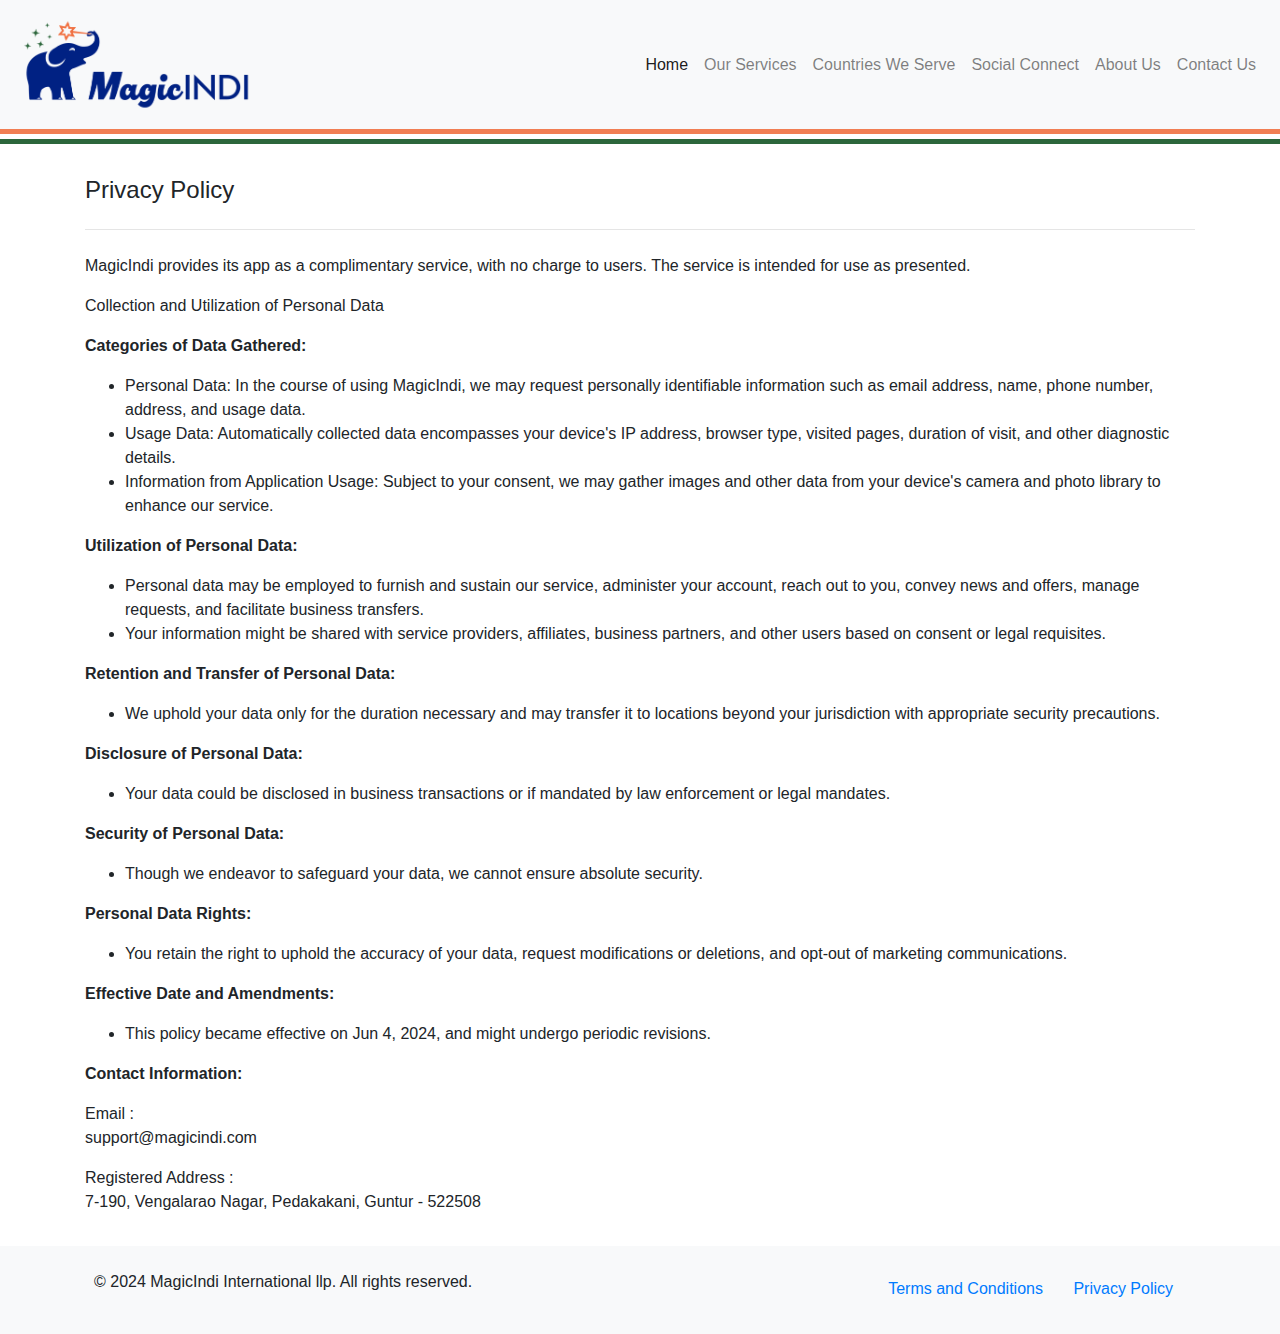
<file: policy.html>
<!DOCTYPE html>
<html lang="en">
<head>
    <meta charset="UTF-8">
    <meta name="viewport" content="width=device-width, initial-scale=1.0">
    <title>MagicIndi</title>
    <link href="https://stackpath.bootstrapcdn.com/bootstrap/4.5.2/css/bootstrap.min.css" rel="stylesheet">
    <link href="styles.css" rel="stylesheet"> 
    <link rel="icon" href="images/favicon.ico" type="image/x-icon" sizes="16x16" />
</head>
<body>
    <script src="https://code.jquery.com/jquery-3.5.1.slim.min.js"></script>
    <script src="https://cdn.jsdelivr.net/npm/@popperjs/core@2.5.4/dist/umd/popper.min.js"></script>
    <script src="https://stackpath.bootstrapcdn.com/bootstrap/4.5.2/js/bootstrap.min.js"></script>

    <nav class="navbar navbar-expand-lg navbar-light bg-light">
        <a class="navbar-brand d-flex align-items-center" href="index.html">
            <img src="images/logoFull.png" width="240" height="100" class="d-inline-block align-top" alt="Logo">
        </a>
        <button class="navbar-toggler" type="button" data-toggle="collapse" data-target="#navbarNav" aria-controls="navbarNav" aria-expanded="false" aria-label="Toggle navigation">
            <span class="navbar-toggler-icon"></span>
        </button>
        <div class="collapse navbar-collapse" id="navbarNav">
            <ul class="navbar-nav ml-auto d-flex align-items-center">
                <li class="nav-item active">
                    <a class="nav-link" href="index.html#home">Home <span class="sr-only">(current)</span></a>
                </li>
                <!-- <li class="nav-item">
                    <a class="nav-link" href="#download">Download App</a>
                </li> -->
                <li class="nav-item">
                    <a class="nav-link" href="index.html#services">Our Services</a>
                </li>
                <li class="nav-item">
                    <a class="nav-link" href="index.html#country-grid">Countries We Serve</a>
                </li>
                <li class="nav-item">
                    <a class="nav-link" href="index.html#social">Social Connect</a>
                </li>
                <li class="nav-item">
                    <a class="nav-link" href="index.html#about">About Us</a>
                </li>
                <li class="nav-item">
                    <a class="nav-link" href="index.html#contact">Contact Us</a>
                </li>
            </ul>
        </div>
    </nav>

    <!-- // -->

    <div style="background-color: #F17E53; height: 5px;"></div>
    <div style="background-color: white; height: 5px;"></div>
    <div style="background-color: #2C663B; height: 5px;"></div>
    
    <!-- // -->



    <div class="container">
        <h2 class="display-6">Privacy Policy</h2>
        <hr class="my-4">

        <p>MagicIndi provides its app as a complimentary service, with no charge to users. The service is intended for use as presented.</p>
        
        <p>Collection and Utilization of Personal Data</p>
        
        <p><strong>Categories of Data Gathered:</strong></p>
        <ul>
        <li>Personal Data: In the course of using MagicIndi, we may request personally identifiable information such as email address, name, phone number, address, and usage data.</li>
        <li>Usage Data: Automatically collected data encompasses your device's IP address, browser type, visited pages, duration of visit, and other diagnostic details.</li>
        <li>Information from Application Usage: Subject to your consent, we may gather images and other data from your device's camera and photo library to enhance our service.</li>
        </ul>

        <p><strong>Utilization of Personal Data:</strong></p>
        <ul>
        <li>Personal data may be employed to furnish and sustain our service, administer your account, reach out to you, convey news and offers, manage requests, and facilitate business transfers.</li>
        <li> Your information might be shared with service providers, affiliates, business partners, and other users based on consent or legal requisites.</li>
        </ul>

        <p><strong>Retention and Transfer of Personal Data:</strong></p>
        <ul>
            <li>
            We uphold your data only for the duration necessary and may transfer it to locations beyond your jurisdiction with appropriate security precautions.
            </li>
        </ul>

        <p><strong>Disclosure of Personal Data:</strong></p>
        <ul>
            <li>
                Your data could be disclosed in business transactions or if mandated by law enforcement or legal mandates.
            </li>
        </ul>
        
        
        <p><strong>Security of Personal Data:</strong></p>
        <ul>
            <li>
                Though we endeavor to safeguard your data, we cannot ensure absolute security.
            </li>
        </ul>
    
        
        <p><strong>Personal Data Rights:</strong></p>
        <ul>
            <li>
                You retain the right to uphold the accuracy of your data, request modifications or deletions, and opt-out of marketing communications.
            </li>
        </ul>
        
        <p><strong>Effective Date and Amendments:</strong></p>
        <ul>
            <li>
                This policy became effective on Jun 4, 2024, and might undergo periodic revisions.
            </li>
        </ul>
        
        <p><strong>Contact Information:</strong></p>

        <p>Email :<br>support@magicindi.com</p>
        
        <p>Registered Address :<br>7-190, Vengalarao Nagar, Pedakakani, Guntur - 522508</p> 

        
    </div>


    <footer class="bg-light text-center text-lg-start">
        <div class="container p-4">
            <div class="row">
                <div class="col-md-6 text-center text-md-left mb-3 mb-md-0">
                    <p>© 2024 MagicIndi International llp. All rights reserved.</p>
                </div>
                <div class="col-md-6 text-center text-md-right">
                    <a href="terms.html" class="btn btn-link">Terms and Conditions</a>
                    <a href="policy.html" class="btn btn-link">Privacy Policy</a>
                </div>
            </div>
        </div>
    </footer>
</body>
</html>
</file>
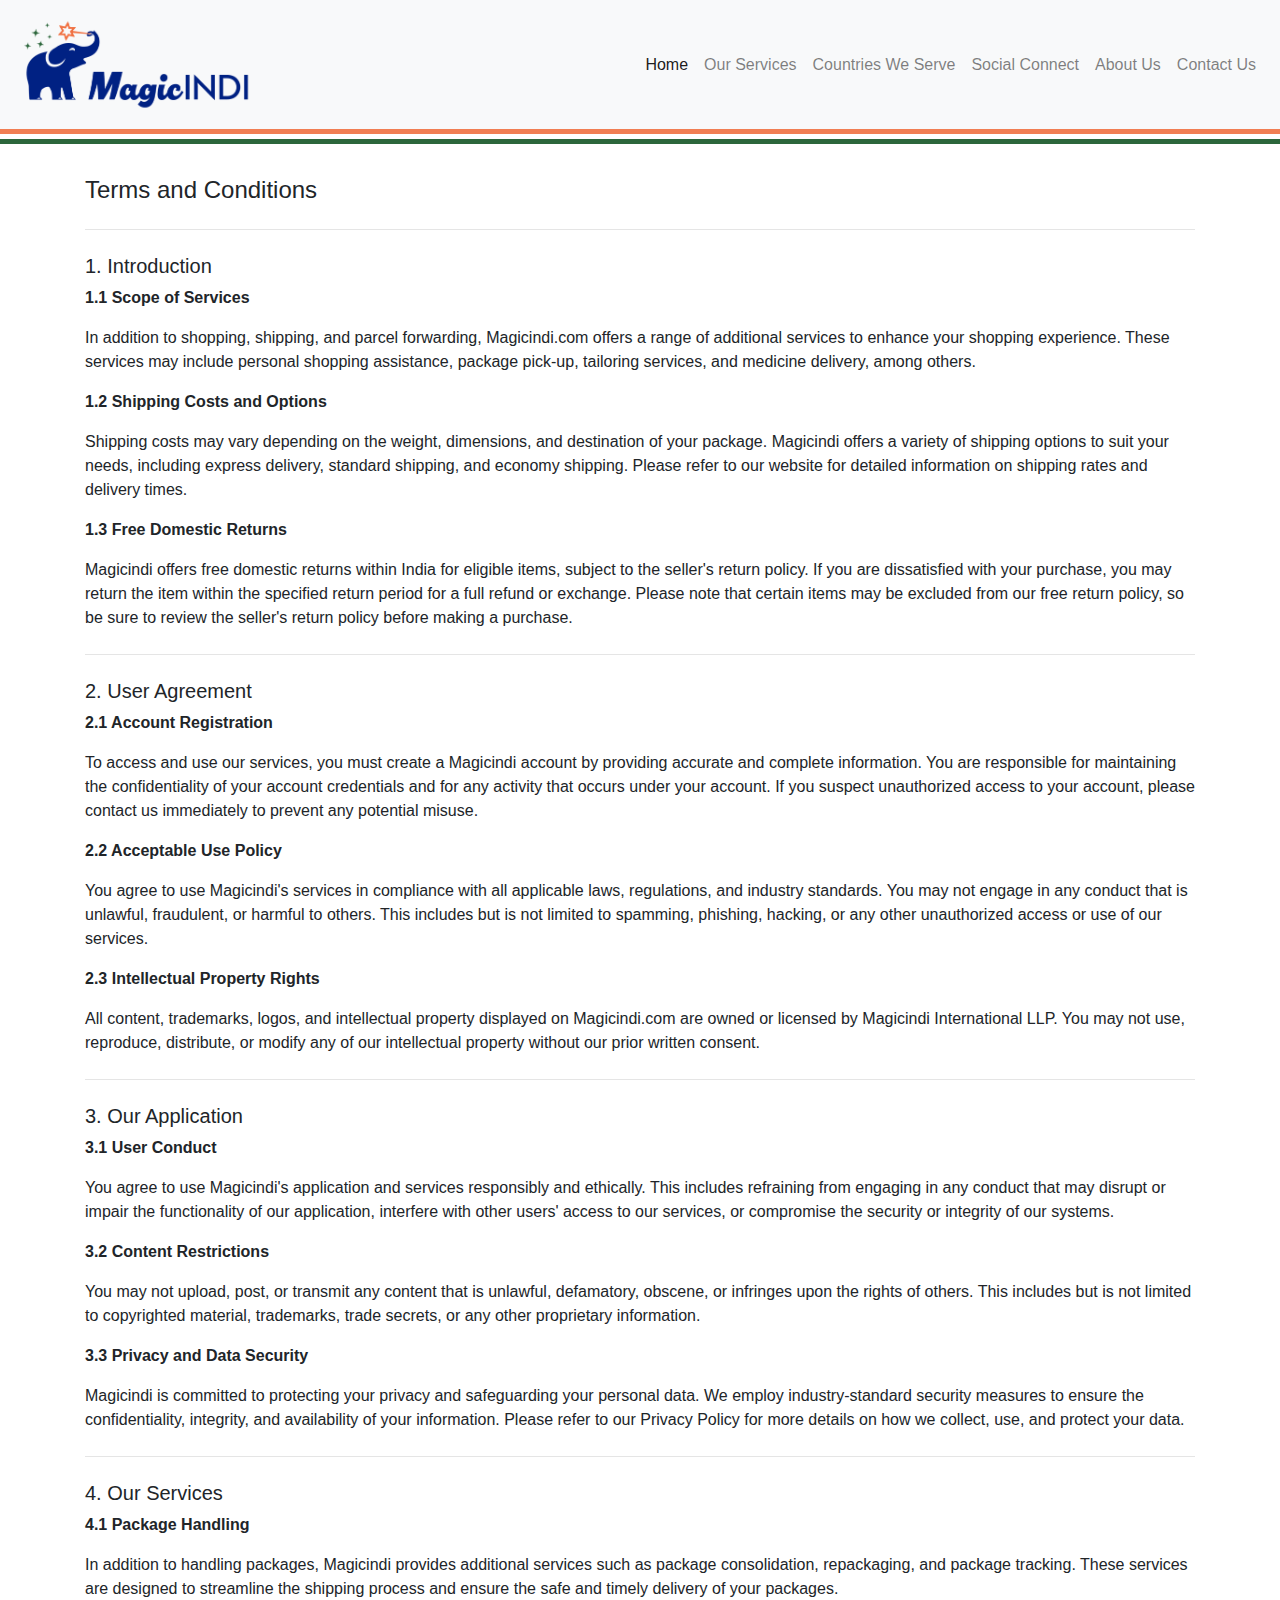
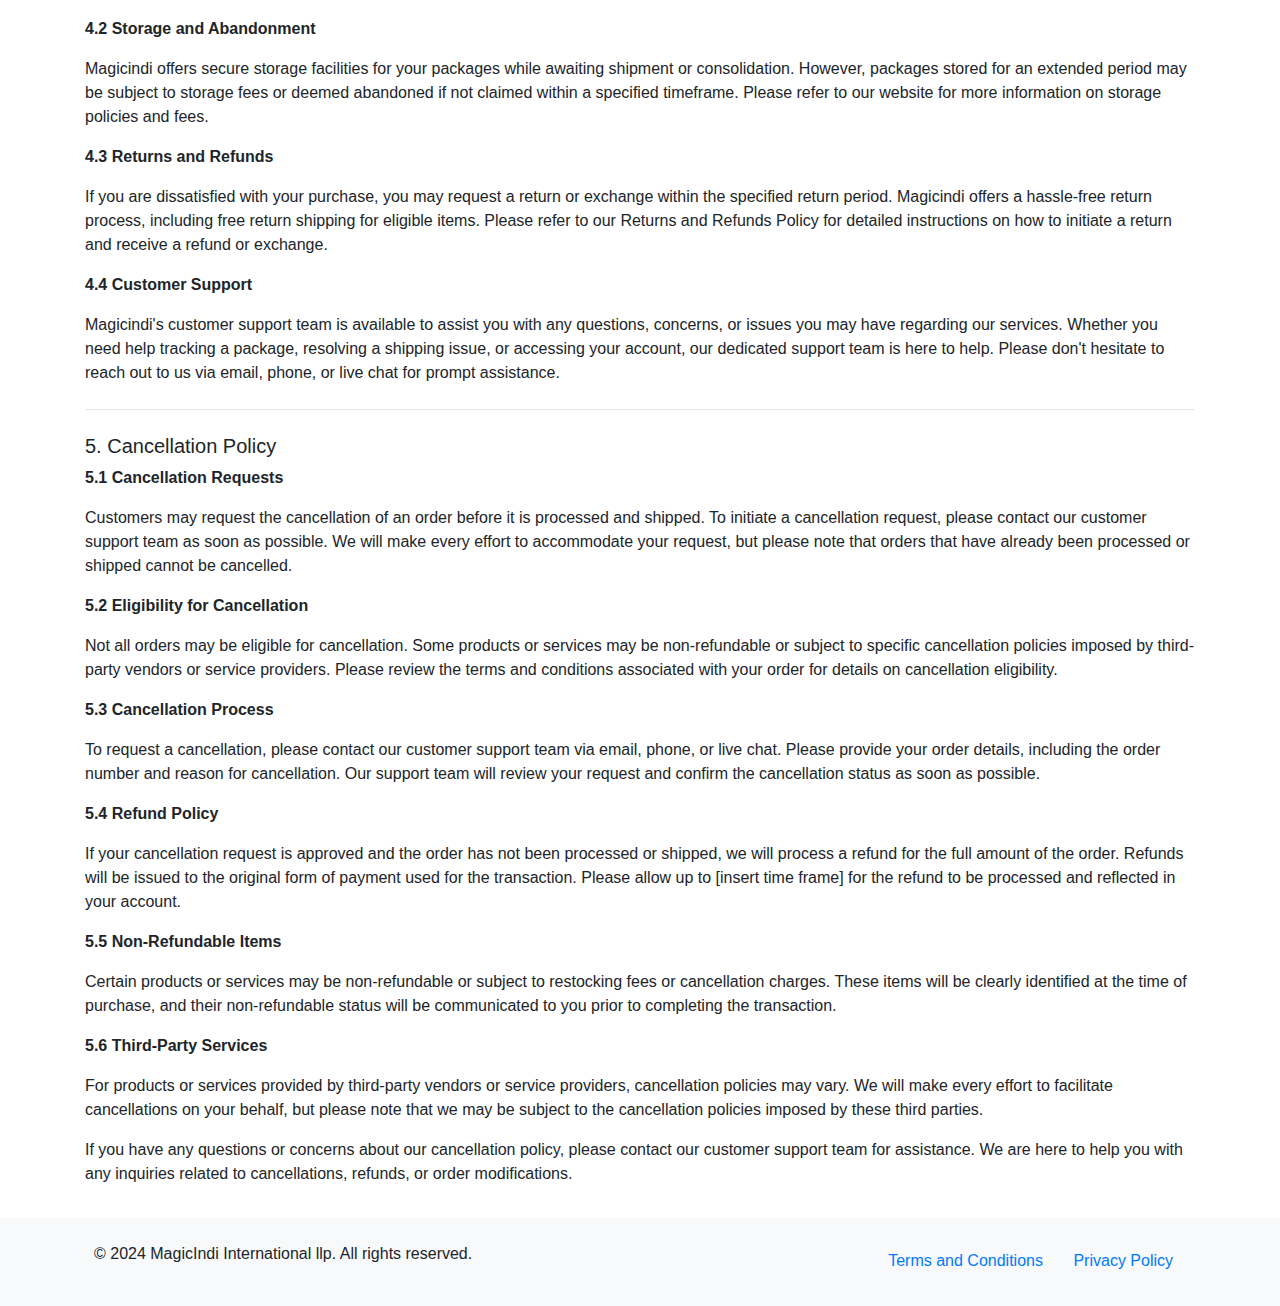
<file: terms.html>
<!DOCTYPE html>
<html lang="en">
<head>
    <meta charset="UTF-8">
    <meta name="viewport" content="width=device-width, initial-scale=1.0">
    <title>MagicIndi</title>
    <link href="https://stackpath.bootstrapcdn.com/bootstrap/4.5.2/css/bootstrap.min.css" rel="stylesheet">
    <link href="styles.css" rel="stylesheet"> 
    <link rel="icon" href="images/favicon.ico" type="image/x-icon" sizes="16x16" />
</head>
<body>
    <script src="https://code.jquery.com/jquery-3.5.1.slim.min.js"></script>
    <script src="https://cdn.jsdelivr.net/npm/@popperjs/core@2.5.4/dist/umd/popper.min.js"></script>
    <script src="https://stackpath.bootstrapcdn.com/bootstrap/4.5.2/js/bootstrap.min.js"></script>

    <nav class="navbar navbar-expand-lg navbar-light bg-light">
        <a class="navbar-brand d-flex align-items-center" href="index.html">
            <img src="images/logoFull.png" width="240" height="100" class="d-inline-block align-top" alt="Logo">
        </a>
        <button class="navbar-toggler" type="button" data-toggle="collapse" data-target="#navbarNav" aria-controls="navbarNav" aria-expanded="false" aria-label="Toggle navigation">
            <span class="navbar-toggler-icon"></span>
        </button>
        <div class="collapse navbar-collapse" id="navbarNav">
            <ul class="navbar-nav ml-auto d-flex align-items-center">
                <li class="nav-item active">
                    <a class="nav-link" href="index.html#home">Home <span class="sr-only">(current)</span></a>
                </li>
                <!-- <li class="nav-item">
                    <a class="nav-link" href="#download">Download App</a>
                </li> -->
                <li class="nav-item">
                    <a class="nav-link" href="index.html#services">Our Services</a>
                </li>
                <li class="nav-item">
                    <a class="nav-link" href="index.html#country-grid">Countries We Serve</a>
                </li>
                <li class="nav-item">
                    <a class="nav-link" href="index.html#social">Social Connect</a>
                </li>
                <li class="nav-item">
                    <a class="nav-link" href="index.html#about">About Us</a>
                </li>
                <li class="nav-item">
                    <a class="nav-link" href="index.html#contact">Contact Us</a>
                </li>
            </ul>
        </div>
    </nav>

    <!-- // -->

    <div style="background-color: #F17E53; height: 5px;"></div>
    <div style="background-color: white; height: 5px;"></div>
    <div style="background-color: #2C663B; height: 5px;"></div>
    
    <!-- // -->



    <div class="container">
        <h2 class="display-6">Terms and Conditions</h2>
        <hr class="my-4">

        <h5>1. Introduction</h5>
        <p><strong>1.1 Scope of Services</strong></p>

        <p>In addition to shopping, shipping, and parcel forwarding, Magicindi.com offers a range of additional services to enhance your shopping experience. These services may include personal shopping assistance, package pick-up, tailoring services, and medicine delivery, among others.</p>

        <p><strong>1.2 Shipping Costs and Options</strong></p>

        <p>Shipping costs may vary depending on the weight, dimensions, and destination of your package. Magicindi offers a variety of shipping options to suit your needs, including express delivery, standard shipping, and economy shipping. Please refer to our website for detailed information on shipping rates and delivery times.</p>

        <p><strong>1.3 Free Domestic Returns</strong></p>

        <p>Magicindi offers free domestic returns within India for eligible items, subject to the seller's return policy. If you are dissatisfied with your purchase, you may return the item within the specified return period for a full refund or exchange. Please note that certain items may be excluded from our free return policy, so be sure to review the seller's return policy before making a purchase.</p>

        <hr class="my-4">
        <h5>2. User Agreement</h5>
        <p><strong>2.1 Account Registration</strong></p>

        <p>To access and use our services, you must create a Magicindi account by providing accurate and complete information. You are responsible for maintaining the confidentiality of your account credentials and for any activity that occurs under your account. If you suspect unauthorized access to your account, please contact us immediately to prevent any potential misuse.
        </p>

        <p><strong>
        2.2 Acceptable Use Policy
    </strong></p>

        <p>
        You agree to use Magicindi's services in compliance with all applicable laws, regulations, and industry standards. You may not engage in any conduct that is unlawful, fraudulent, or harmful to others. This includes but is not limited to spamming, phishing, hacking, or any other unauthorized access or use of our services.
        </p>

        <p><strong>
        2.3 Intellectual Property Rights
    </strong></p>

        <p>
        All content, trademarks, logos, and intellectual property displayed on Magicindi.com are owned or licensed by Magicindi International LLP. You may not use, reproduce, distribute, or modify any of our intellectual property without our prior written consent.
        </p>

        <hr class="my-4">
        <h5>
        3. Our Application
        </h5>
        <p><strong>
        3.1 User Conduct
    </strong></p>

        <p>
        You agree to use Magicindi's application and services responsibly and ethically. This includes refraining from engaging in any conduct that may disrupt or impair the functionality of our application, interfere with other users' access to our services, or compromise the security or integrity of our systems.
        </p>

        <p><strong>
        3.2 Content Restrictions
    </strong></p>
        <p>
        You may not upload, post, or transmit any content that is unlawful, defamatory, obscene, or infringes upon the rights of others. This includes but is not limited to copyrighted material, trademarks, trade secrets, or any other proprietary information.
        </p>
        <p><strong>
        3.3 Privacy and Data Security
    </strong></p>
        <p>
        Magicindi is committed to protecting your privacy and safeguarding your personal data. We employ industry-standard security measures to ensure the confidentiality, integrity, and availability of your information. Please refer to our Privacy Policy for more details on how we collect, use, and protect your data.
        </p>

        <hr class="my-4">
        <h5>
        4. Our Services        
        </h5>
        <p><strong>4.1 Package Handling</strong></p>

        <p>
        In addition to handling packages, Magicindi provides additional services such as package consolidation, repackaging, and package tracking. These services are designed to streamline the shipping process and ensure the safe and timely delivery of your packages.
        </p>

        <p><strong>
        4.2 Storage and Abandonment
    </strong></p>
        <p>
        Magicindi offers secure storage facilities for your packages while awaiting shipment or consolidation. However, packages stored for an extended period may be subject to storage fees or deemed abandoned if not claimed within a specified timeframe. Please refer to our website for more information on storage policies and fees.
        </p>

        <p><strong>
        4.3 Returns and Refunds
    </strong></p>
        <p>
        If you are dissatisfied with your purchase, you may request a return or exchange within the specified return period. Magicindi offers a hassle-free return process, including free return shipping for eligible items. Please refer to our Returns and Refunds Policy for detailed instructions on how to initiate a return and receive a refund or exchange.
        </p>

        <p><strong>
        4.4 Customer Support
        </strong></p>

        <p>Magicindi's customer support team is available to assist you with any questions, concerns, or issues you may have regarding our services. Whether you need help tracking a package, resolving a shipping issue, or accessing your account, our dedicated support team is here to help. Please don't hesitate to reach out to us via email, phone, or live chat for prompt assistance.
        </p>

        <hr class="my-4">
        <h5>5. Cancellation Policy</h5>
        <p><strong>5.1 Cancellation Requests</strong></p>
        <p>Customers may request the cancellation of an order before it is processed and shipped. To initiate a cancellation request, please contact our customer support team as soon as possible. We will make every effort to accommodate your request, but please note that orders that have already been processed or shipped cannot be cancelled.</p>
        
        <p><strong>5.2 Eligibility for Cancellation</strong></p>
        <p>Not all orders may be eligible for cancellation. Some products or services may be non-refundable or subject to specific cancellation policies imposed by third-party vendors or service providers. Please review the terms and conditions associated with your order for details on cancellation eligibility.</p>
        
        <p><strong>5.3 Cancellation Process</strong></p>
        <p>To request a cancellation, please contact our customer support team via email, phone, or live chat. Please provide your order details, including the order number and reason for cancellation. Our support team will review your request and confirm the cancellation status as soon as possible.</p>
        
        <p><strong>5.4 Refund Policy</strong></p>
        <p>If your cancellation request is approved and the order has not been processed or shipped, we will process a refund for the full amount of the order. Refunds will be issued to the original form of payment used for the transaction. Please allow up to [insert time frame] for the refund to be processed and reflected in your account.</p>
        
        <p><strong>5.5 Non-Refundable Items</strong></p>
        <p>Certain products or services may be non-refundable or subject to restocking fees or cancellation charges. These items will be clearly identified at the time of purchase, and their non-refundable status will be communicated to you prior to completing the transaction.</p>
        
        <p><strong>5.6 Third-Party Services</strong></p>
        <p>For products or services provided by third-party vendors or service providers, cancellation policies may vary. We will make every effort to facilitate cancellations on your behalf, but please note that we may be subject to the cancellation policies imposed by these third parties.</p>
        
        <p>If you have any questions or concerns about our cancellation policy, please contact our customer support team for assistance. We are here to help you with any inquiries related to cancellations, refunds, or order modifications.</p>        


    </div>


    <footer class="bg-light text-center text-lg-start">
        <div class="container p-4">
            <div class="row">
                <div class="col-md-6 text-center text-md-left mb-3 mb-md-0">
                    <p>© 2024 MagicIndi International llp. All rights reserved.</p>
                </div>
                <div class="col-md-6 text-center text-md-right">
                    <a href="terms.html" class="btn btn-link">Terms and Conditions</a>
                    <a href="policy.html" class="btn btn-link">Privacy Policy</a>
                </div>
            </div>
        </div>
    </footer>
</body>
</html>
</file>
<file: styles.css>
.navbar-nav {
    align-items: center;
}
.navbar-brand img {
    max-width: 100%;
    height: auto;
}

/* #services{
    background-color: #2C663B;
    color: white;
} */

.spaced-image {
    margin-right: 15px;
}

.image-container {
    text-align: center;
    margin-bottom: 20px;
}
.image-title {
    font-weight: bold;
    margin-top: 10px;
}
.image-description {
    margin-top: 5px;
    color: #555;
}


/* .country-name {
    font-size: 13px;
    text-align: center;
    margin-bottom: 15px;
} */

.small-icon {
    width: 50px; /* Adjust the size as needed */
    height: 50px; /* Adjust the size as needed */
}

.container {
    margin-top: 2rem;
}

.display-6 {
    font-size: 1.5rem;
}
#country-grid {
    display: flex;
    overflow-x: auto;
    white-space: nowrap;
    padding: 1rem 0;
    border: 1px solid #ddd;
}
.country-name {
    display: inline-block;
    margin: 5px;
    padding: 0.5rem 1rem;
    background-color: #f0f0f0;
    border-radius: 5px;
    white-space: nowrap;
}

.thumb-img-size {
    height: 200px;
    width: 200px;
}

/* .carousel-item img {
    height: 700px;
    object-fit: cover;
}


.carousel-item video {
    height: 700px;
    object-fit: cover;
} */

.carousel-item {
    width: 100%;
    max-width: 100%;
    height: auto; 
    overflow: hidden;
}

.carousel-item img,
.carousel-item video {
    width: 100%;
    max-width: 100%;
    height: auto; 
}
</file>
